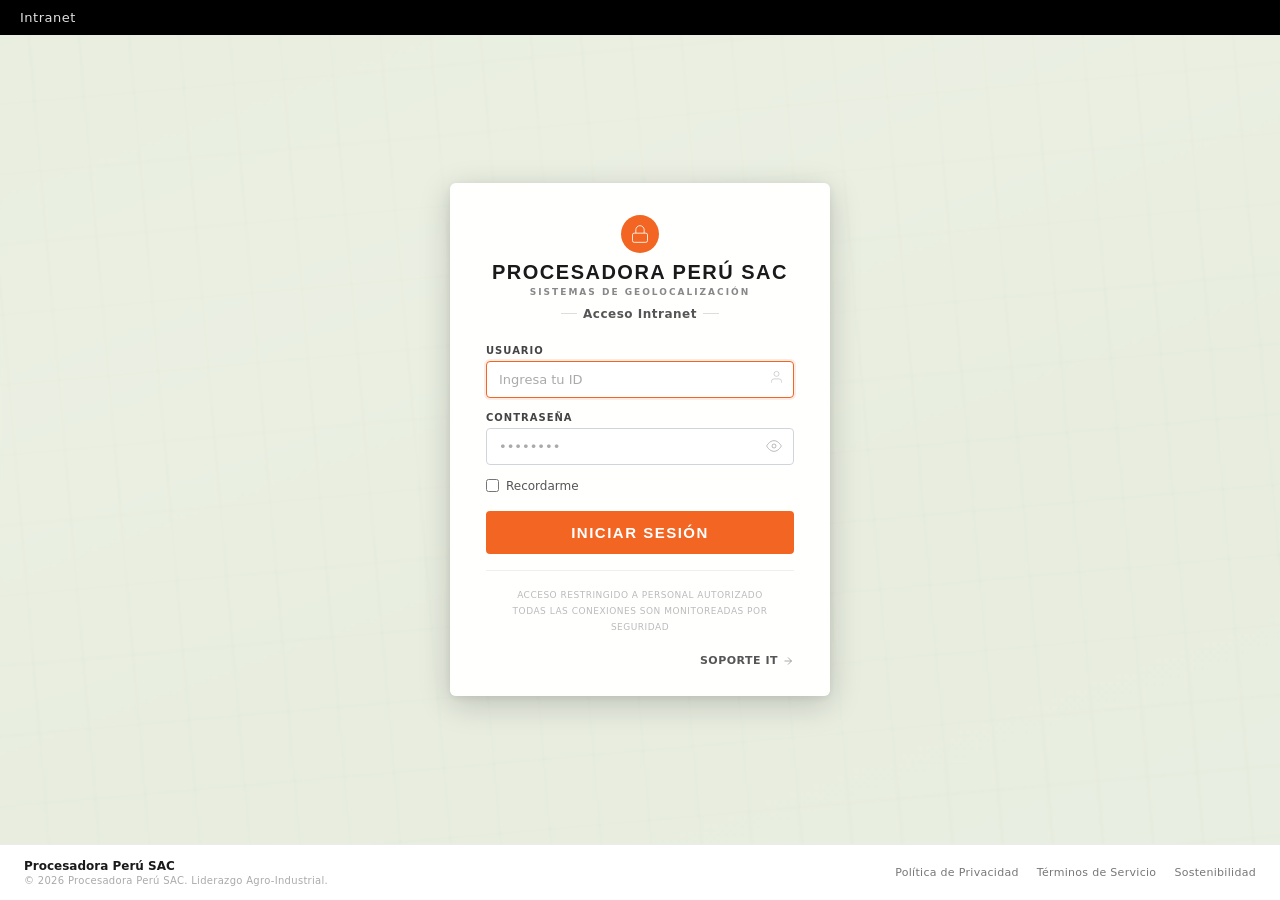
<file: index.html>
<!DOCTYPE html>
<html lang="es">
<head>
  <meta charset="UTF-8">
  <meta http-equiv="refresh" content="0; url=templates/loginIntranet.html">
  <title>Intranet Procesadora Perú</title>
</head>
<body>
  <p>Redireccionando a la intranet...</p>
  <script>
    window.location.href = 'templates/loginIntranet.html';
  </script>
</body>
</html>
</file>
<file: css/loginIntranet.css>
/* Fuentes del sistema como respaldo estricto al no usar CDNs */
*, *::before, *::after { box-sizing: border-box; margin: 0; padding: 0; }

body, html {
  min-height: 100vh;
  font-family: 'Barlow', system-ui, -apple-system, BlinkMacSystemFont, 'Segoe UI', Roboto, sans-serif;
}

.oculto { display: none !important; }

.contenedor-pantalla {
  min-height: 100vh;
  display: flex;
  flex-direction: column;
}

/* --- Cabecera --- */
.cabecera-oscura {
  background: #000000;
  padding: 10px 20px;
  display: flex;
  align-items: center;
}
.cabecera-oscura span {
  color: #e0e0e0;
  font-size: 13px;
  font-weight: 500;
  letter-spacing: 0.5px;
}
.cabecera-exito {
  padding: 10px 24px;
  justify-content: space-between;
}

/* --- Área Principal y Fondos --- */
.area-principal {
  flex: 1;
  display: flex;
  align-items: center;
  justify-content: center;
  padding: 24px 16px;
  position: relative;
}

.fondo-agricola {
  background:
    linear-gradient(160deg, rgba(180,200,150,0.18) 0%, rgba(200,210,170,0.12) 30%, rgba(160,185,130,0.15) 60%, rgba(140,170,110,0.1) 100%),
    repeating-linear-gradient(85deg, transparent, transparent 48px, rgba(100,130,80,0.06) 48px, rgba(100,130,80,0.06) 50px),
    repeating-linear-gradient(175deg, transparent, transparent 68px, rgba(80,120,60,0.04) 68px, rgba(80,120,60,0.04) 70px),
    #e8ede0;
}

.overlay-blur {
  position: absolute;
  inset: 0;
  background: rgba(240,244,235,0.55);
  backdrop-filter: blur(1px);
}

/* --- Tarjeta Login --- */
.tarjeta-login {
  position: relative;
  z-index: 1;
  background: rgba(255,255,255,0.97);
  border-radius: 6px;
  box-shadow: 0 8px 32px rgba(0,0,0,0.18), 0 2px 8px rgba(0,0,0,0.08);
  padding: 32px 36px 28px;
  width: 380px;
  max-width: 95vw;
}

.encabezado-tarjeta { text-align: center; margin-bottom: 24px; }
.icono-candado-container {
  width: 38px; height: 38px;
  background: #F26522;
  border-radius: 50%;
  display: flex; align-items: center; justify-content: center;
  margin: 0 auto 8px;
}
.titulo-empresa {
  font-family: 'Barlow Condensed', 'Arial Narrow', sans-serif;
  font-weight: 800; font-size: 20px; letter-spacing: 1.5px;
  color: #1a1a1a; text-transform: uppercase; margin-bottom: 3px;
}
.subtitulo-empresa {
  font-size: 9px; font-weight: 600; letter-spacing: 2px;
  color: #888; text-transform: uppercase; margin-bottom: 10px;
}
.divisor-texto {
  display: flex; align-items: center; justify-content: center; gap: 6px; margin-bottom: 4px;
}
.divisor-texto .linea { width: 16px; height: 1px; background: #ddd; }
.divisor-texto span { font-size: 12px; font-weight: 600; color: #555; letter-spacing: 0.5px; }

/* --- Formulario --- */
.grupo-campo { margin-bottom: 14px; }
.etiqueta-campo {
  font-size: 10px; font-weight: 700; letter-spacing: 1px;
  color: #444; text-transform: uppercase; margin-bottom: 5px; display: block;
}
.input-wrapper, .campo-contrasena-wrapper { position: relative; }
.campo-texto {
  width: 100%; padding: 10px 38px 10px 12px;
  border: 1px solid #d1d5db; border-radius: 4px;
  font-size: 13px; font-family: inherit;
  background: #fff; color: #111; outline: none; transition: border-color 0.2s;
}
.campo-texto:focus { border-color: #F26522; box-shadow: 0 0 0 2px rgba(242,101,34,0.12); }
.campo-texto::placeholder { color: #aaa; font-size: 13px; }
.campo-texto:disabled { background: #f5f5f5; cursor: not-allowed; }

.icono-input {
  position: absolute; right: 10px; top: 50%; transform: translateY(-50%); color: #bbb;
}
.boton-ojo {
  position: absolute; right: 10px; top: 50%; transform: translateY(-50%);
  background: none; border: none; cursor: pointer; color: #999;
  padding: 2px; display: flex; align-items: center;
}
.boton-ojo:hover { color: #555; }

.grupo-recordar {
  display: flex; align-items: center; gap: 7px; margin-bottom: 18px;
}
.checkbox-recordar { accent-color: #F26522; width: 13px; height: 13px; cursor: pointer; }
.grupo-recordar label { font-size: 12px; color: #555; cursor: pointer; user-select: none; }

.mensaje-error {
  background: #fef2f2; border: 1px solid #fca5a5; border-radius: 4px;
  padding: 8px 12px; font-size: 12px; color: #dc2626;
  display: flex; align-items: center; gap: 6px; margin-bottom: 14px;
}

.boton-ingresar {
  width: 100%; padding: 13px; background: #F26522; color: #fff;
  border: none; border-radius: 4px; font-size: 15px; font-weight: 700;
  letter-spacing: 1.5px; text-transform: uppercase; cursor: pointer;
  transition: background 0.2s, transform 0.1s; display: flex;
  align-items: center; justify-content: center; gap: 8px;
  font-family: 'Barlow Condensed', 'Arial Narrow', sans-serif;
}
.boton-ingresar:hover:not(:disabled) { background: #723A0F; }
.boton-ingresar:active:not(:disabled) { transform: scale(0.99); }
.boton-ingresar:disabled { background: #b8895e; cursor: not-allowed; }

.icono-cargando {
  width: 16px; height: 16px; border: 2px solid rgba(255,255,255,0.4);
  border-top-color: #fff; border-radius: 50%; animation: spin 0.7s linear infinite;
}

.separador { border: none; border-top: 1px solid #f0f0f0; margin: 16px 0; }
.avisos-seguridad { text-align: center; }
.avisos-seguridad p { font-size: 9px; color: #bbb; letter-spacing: 0.5px; text-transform: uppercase; line-height: 1.8; font-weight: 500; }

.soporte-it { text-align: right; margin-top: 14px; }
.enlace-soporte {
  font-size: 11px; font-weight: 600; letter-spacing: 0.5px; color: #555;
  text-decoration: none; text-transform: uppercase; display: inline-flex; align-items: center; gap: 4px; transition: color 0.15s;
}
.enlace-soporte:hover { color: #F26522; }

/* --- Pie de página --- */
.pie-pagina {
  background: #fff; border-top: 1px solid #ebebeb; padding: 14px 24px;
  display: flex; align-items: center; justify-content: space-between; flex-wrap: wrap; gap: 10px;
}
.pie-titulo { font-size: 12px; font-weight: 600; color: #1a1a1a; margin-bottom: 2px; }
.pie-copy { font-size: 10px; color: #aaa; letter-spacing: 0.3px; }
.pie-enlaces { display: flex; gap: 18px; align-items: center; }
.pie-enlace { color: #777; font-size: 11px; text-decoration: none; transition: color 0.15s; letter-spacing: 0.3px; }
.pie-enlace:hover { color: #F26522; }

/* --- Vista Éxito --- */
.pantalla-sesion { background: #f9fafb; animation: aparecerSesion 0.5s ease; }
.area-exito { flex: 1; display: flex; align-items: center; justify-content: center; padding: 24px; }
.tarjeta-exito {
  background: #fff; border-radius: 8px; box-shadow: 0 4px 20px rgba(0,0,0,0.1);
  padding: 36px 40px; max-width: 440px; width: 100%; text-align: center;
}
.icono-exito {
  width: 64px; height: 64px; border-radius: 50%; background: #ecfdf5;
  border: 2px solid #6ee7b7; display: flex; align-items: center; justify-content: center; margin: 0 auto 20px;
}
.exito-empresa { font-size: 11px; font-weight: 700; letter-spacing: 2px; color: #F26522; text-transform: uppercase; margin-bottom: 6px; }
.exito-titulo { font-size: 22px; font-weight: 700; color: #1a1a1a; margin-bottom: 6px; }
.exito-subtitulo { font-size: 13px; color: #666; margin-bottom: 24px; }

.caja-usuario {
  background: #f8f5f2; border: 1px solid #e8d8c8; border-radius: 6px;
  padding: 14px 16px; text-align: left; margin-bottom: 24px; display: flex; gap: 10px; align-items: flex-start;
}
.avatar-usuario {
  width: 38px; height: 38px; border-radius: 50%; background: #F26522;
  display: flex; align-items: center; justify-content: center; flex-shrink: 0;
}
.usuario-nombre { font-size: 13px; font-weight: 600; color: #1a1a1a; margin-bottom: 2px; }
.usuario-rol { font-size: 11px; color: #888; }
.usuario-token { font-size: 10px; color: #aaa; margin-top: 4px; font-family: monospace; }

.acciones-exito { display: flex; gap: 10px; }
.btn-dashboard {
  flex: 1; padding: 11px 0; background: #F26522; color: #fff; border: none;
  border-radius: 4px; font-size: 13px; font-weight: 600; cursor: pointer; letter-spacing: 0.5px;
}
.btn-cerrar {
  flex: 1; padding: 11px 0; background: #fff; color: #555; border: 1px solid #ddd;
  border-radius: 4px; font-size: 13px; font-weight: 500; cursor: pointer;
}
.btn-cerrar:disabled { cursor: not-allowed; opacity: 0.7; }

/* Insignia Sesión */
.insignia-activa {
  display: inline-flex; align-items: center; gap: 6px; background: #ecfdf5;
  border: 1px solid #6ee7b7; border-radius: 20px; padding: 3px 12px;
  font-size: 12px; color: #065f46; font-weight: 500;
}
.punto-verde {
  width: 7px; height: 7px; background: #10b981; border-radius: 50%; animation: pulso 1.5s infinite;
}

/* Animaciones */
@keyframes spin { to { transform: rotate(360deg); } }
@keyframes sacudida {
  0%,100% { transform: translateX(0); }
  20%,60% { transform: translateX(-6px); }
  40%,80% { transform: translateX(6px); }
}
.sacudir { animation: sacudida 0.4s ease; }
@keyframes aparecerSesion { from { opacity: 0; transform: translateY(16px); } to { opacity: 1; transform: translateY(0); } }
@keyframes pulso { 0%,100% { opacity: 1; transform: scale(1); } 50% { opacity: 0.7; transform: scale(1.3); } }
</file>
<file: css/reporte-incidencias.css>
/* ═══════════════════════════════════════════════════════════════
   PROCESADORA PERÚ S.A.C. — REPORTE INCIDENCIAS
   Incluye layout completo (topbar + sidebar + main + statusbar)
═══════════════════════════════════════════════════════════════ */

@import url('https://fonts.googleapis.com/css2?family=IBM+Plex+Mono:wght@400;500;600&family=Barlow+Condensed:wght@400;600;700&display=swap');

:root {
  --bg-glass:           rgba(255, 255, 255, 0.85);
  --borde-glass:        rgba(0, 0, 0, 0.1);
  --sombra-glass:       0 8px 32px 0 rgba(0, 0, 0, 0.1);

  --color-naranja:      #F26522;
  --color-naranja-glow: rgba(242, 101, 34, 0.15);
  --color-naranja-bg:   rgba(242, 101, 34, 0.08);
  --color-verde:        #8CC63F;
  --color-verde-glow:   rgba(140, 198, 63, 0.2);
  --color-verde-bg:     rgba(140, 198, 63, 0.1);
  --color-rojo:         #DC2626;
  --color-rojo-bg:      rgba(220, 38, 38, 0.08);
  --color-amarillo:     #D97706;
  --color-amarillo-bg:  rgba(217, 119, 6, 0.08);

  --color-texto:        #374151;
  --color-texto-suave:  #6b7280;
  --color-texto-fuerte: #111827;

  --fuente-titulos:     'Barlow Condensed', sans-serif;
  --fuente-datos:       'IBM Plex Mono', monospace;

  --sidebar-w:          200px;
  --topbar-h:           52px;
  --statusbar-h:        36px;
}

*, *::before, *::after { box-sizing: border-box; margin: 0; padding: 0; }
html, body { height: 100%; }

body {
  font-family: var(--fuente-datos);
  background: #f3f4f6;
  color: var(--color-texto);
  font-size: 13px;
}

/* ══════════════════════════════════════════
   TOPBAR
══════════════════════════════════════════ */
.topbar {
  position: fixed;
  top: 0; left: 0; right: 0;
  height: var(--topbar-h);
  z-index: 300;
  background: var(--bg-glass);
  backdrop-filter: blur(16px);
  -webkit-backdrop-filter: blur(16px);
  border-bottom: 1px solid var(--borde-glass);
  box-shadow: 0 2px 12px rgba(0,0,0,0.06);
  display: flex;
  align-items: center;
  padding: 0 20px;
  gap: 10px;
}

.btn-toggle-sidebar {
  background: none;
  border: none;
  cursor: pointer;
  font-size: 18px;
  color: var(--color-texto-suave);
  padding: 4px 6px;
  border-radius: 6px;
  transition: background 0.2s, color 0.2s;
  line-height: 1;
  flex-shrink: 0;
}
.btn-toggle-sidebar:hover {
  background: rgba(0,0,0,0.06);
  color: var(--color-naranja);
}

.topbar-titulo h1 {
  font-family: var(--fuente-titulos);
  font-size: 20px;
  font-weight: 700;
  color: var(--color-texto-fuerte);
  letter-spacing: 0.5px;
  line-height: 1.1;
}

.topbar-subtitulo {
  font-size: 11px;
  color: var(--color-texto-suave);
}

.topbar-acciones {
  margin-left: auto;
  display: flex;
  align-items: center;
  gap: 8px;
}

/* ══════════════════════════════════════════
   SIDEBAR
══════════════════════════════════════════ */
.sidebar {
  position: fixed;
  top: var(--topbar-h);
  left: 0;
  bottom: var(--statusbar-h);
  width: var(--sidebar-w);
  z-index: 200;
  background: var(--bg-glass);
  backdrop-filter: blur(16px);
  -webkit-backdrop-filter: blur(16px);
  border-right: 1px solid var(--borde-glass);
  display: flex;
  flex-direction: column;
  overflow-y: auto;
  transition: transform 0.25s ease;
}

.sidebar.oculto {
  transform: translateX(-100%);
}

/* Logo */
.sidebar-logo {
  display: flex;
  align-items: center;
  gap: 10px;
  padding: 16px 16px 14px;
  border-bottom: 1px solid var(--borde-glass);
}

.logo-icono { font-size: 22px; }

.logo-texto {
  display: flex;
  flex-direction: column;
  line-height: 1.2;
}

.logo-empresa {
  font-family: var(--fuente-titulos);
  font-size: 16px;
  font-weight: 700;
  color: var(--color-naranja);
  letter-spacing: 0.5px;
}

.logo-pais {
  font-size: 11px;
  color: var(--color-verde);
  text-transform: uppercase;
  letter-spacing: 2px;
}

/* Nav */
.sidebar-nav { padding: 8px 0; }

.sidebar-nav ul { list-style: none; }

.nav-item a {
  display: flex;
  align-items: center;
  gap: 10px;
  padding: 10px 16px;
  color: var(--color-texto);
  text-decoration: none;
  font-family: var(--fuente-titulos);
  font-size: 15px;
  font-weight: 500;
  border-left: 4px solid transparent;
  transition: all 0.2s;
}

.nav-item a:hover {
  background: rgba(0,0,0,0.04);
  color: var(--color-naranja);
  padding-left: 20px;
}

.nav-item.activo a {
  color: var(--color-naranja);
  font-weight: 700;
  background: var(--color-naranja-bg);
  border-left-color: var(--color-naranja);
}

.nav-icono { font-size: 15px; width: 20px; text-align: center; flex-shrink: 0; }
.nav-label { white-space: nowrap; overflow: hidden; text-overflow: ellipsis; }

/* Footer sidebar */
.sidebar-footer {
  margin-top: auto;
  padding: 16px;
  display: flex;
  flex-direction: column;
  gap: 8px;
  border-top: 1px solid var(--borde-glass);
}

.btn-exportar {
  width: 100%;
  background: var(--color-naranja);
  color: white;
  border: none;
  border-radius: 8px;
  padding: 10px 12px;
  font-family: var(--fuente-titulos);
  font-size: 14px;
  font-weight: 600;
  cursor: pointer;
  display: flex;
  align-items: center;
  justify-content: center;
  gap: 6px;
  transition: opacity 0.2s, box-shadow 0.2s;
}
.btn-exportar:hover {
  opacity: 0.88;
  box-shadow: 0 4px 12px var(--color-naranja-glow);
}

.sidebar-link {
  display: flex;
  align-items: center;
  gap: 8px;
  color: var(--color-texto-suave);
  font-size: 12px;
  text-decoration: none;
  padding: 4px 0;
  transition: color 0.2s;
}
.sidebar-link:hover { color: var(--color-naranja); }

/* ══════════════════════════════════════════
   MAIN WRAPPER
══════════════════════════════════════════ */
.main-wrapper {
  position: fixed;
  top: var(--topbar-h);
  left: var(--sidebar-w);
  right: 0;
  bottom: var(--statusbar-h);
  overflow-y: auto;
  transition: left 0.25s ease;
}

/* Cuando sidebar está oculto */
.sidebar.oculto ~ .main-wrapper {
  left: 0;
}

.main-content-inner {
  display: flex;
  flex-direction: column;
  min-height: 100%;
}

/* Header de página */
.main-header {
  background: var(--bg-glass);
  backdrop-filter: blur(12px);
  -webkit-backdrop-filter: blur(12px);
  border-bottom: 1px solid var(--borde-glass);
  padding: 18px 24px 16px;
  position: sticky;
  top: 0;
  z-index: 10;
}

.main-title {
  font-family: var(--fuente-titulos);
  font-size: 26px;
  font-weight: 700;
  color: var(--color-texto-fuerte);
  text-transform: uppercase;
  letter-spacing: 1px;
  line-height: 1;
}

.main-subtitle {
  font-size: 12px;
  color: var(--color-texto-suave);
  margin-top: 4px;
}

/* ══════════════════════════════════════════
   FILTROS TABS
══════════════════════════════════════════ */
.filtros-bar {
  background: var(--bg-glass);
  backdrop-filter: blur(12px);
  -webkit-backdrop-filter: blur(12px);
  border-bottom: 1px solid var(--borde-glass);
  padding: 0 24px;
  display: flex;
  align-items: center;
  gap: 4px;
  position: sticky;
  top: 70px;
  z-index: 9;
}

.tab-btn {
  padding: 14px 18px;
  font-family: var(--fuente-titulos);
  font-size: 15px;
  font-weight: 600;
  color: var(--color-texto-suave);
  border: none;
  background: none;
  cursor: pointer;
  border-bottom: 2px solid transparent;
  transition: all 0.2s;
  white-space: nowrap;
  letter-spacing: 0.3px;
  flex-shrink: 0;
}
.tab-btn:hover { color: var(--color-texto-fuerte); }
.tab-btn.activo {
  color: var(--color-naranja);
  border-bottom-color: var(--color-naranja);
}

.filtros-search {
  margin-left: auto;
  flex-shrink: 0;
  display: flex;
  align-items: center;
  gap: 6px;
  background: rgba(255,255,255,0.6);
  border: 1px solid var(--borde-glass);
  border-radius: 8px;
  padding: 6px 10px;
  font-size: 12px;
  color: var(--color-texto-suave);
  width: 220px;
  transition: border-color 0.2s;
}
.filtros-search:focus-within {
  border-color: var(--color-naranja);
  box-shadow: 0 0 0 3px var(--color-naranja-glow);
}
.filtros-search input {
  border: none;
  outline: none;
  background: transparent;
  font-size: 12px;
  font-family: var(--fuente-datos);
  width: 100%;
  color: var(--color-texto-fuerte);
}

/* ══════════════════════════════════════════
   GRID INCIDENCIAS
══════════════════════════════════════════ */
.incidencias-grid {
  padding: 20px 24px 24px;
  display: grid;
  grid-template-columns: repeat(auto-fill, minmax(300px, 1fr));
  gap: 16px;
  align-content: start;
  flex: 1;
}

/* ── CARD ── */
.inc-card {
  background: var(--bg-glass);
  backdrop-filter: blur(12px);
  -webkit-backdrop-filter: blur(12px);
  border: 1px solid var(--borde-glass);
  border-radius: 14px;
  box-shadow: var(--sombra-glass);
  padding: 18px;
  border-left: 4px solid var(--borde-glass);
  transition: box-shadow 0.2s, transform 0.2s;
}
.inc-card:hover {
  box-shadow: 0 12px 40px rgba(0,0,0,0.12);
  transform: translateY(-2px);
}

.inc-card.desvio { border-left-color: var(--color-rojo); }
.inc-card.tiempo { border-left-color: var(--color-amarillo); }
.inc-card.senal  { border-left-color: var(--color-naranja); }

.inc-card-header {
  display: flex;
  align-items: flex-start;
  justify-content: space-between;
  margin-bottom: 12px;
  gap: 8px;
}

.inc-tag {
  display: inline-block;
  font-family: var(--fuente-titulos);
  font-size: 10px;
  font-weight: 700;
  text-transform: uppercase;
  letter-spacing: .08em;
  padding: 3px 9px;
  border-radius: 5px;
  flex-shrink: 0;
}

.tag-desvio { background: var(--color-rojo-bg);     color: var(--color-rojo); }
.tag-tiempo { background: var(--color-amarillo-bg); color: var(--color-amarillo); }
.tag-senal  { background: var(--color-naranja-bg);  color: var(--color-naranja); }

.inc-tiempo-rel { font-size: 10px; color: var(--color-texto-suave); white-space: nowrap; }

.inc-titulo {
  font-family: var(--fuente-titulos);
  font-size: 17px;
  font-weight: 700;
  color: var(--color-texto-fuerte);
  margin-bottom: 4px;
  letter-spacing: 0.3px;
  line-height: 1.2;
}

.inc-operario {
  font-size: 12px;
  color: var(--color-texto-suave);
  margin-bottom: 12px;
}

.inc-meta {
  display: flex;
  align-items: center;
  gap: 10px;
  flex-wrap: wrap;
}

.inc-meta-item {
  display: flex;
  align-items: center;
  gap: 4px;
  font-size: 11px;
  color: var(--color-texto-suave);
}

.inc-estado {
  display: inline-block;
  padding: 3px 10px;
  border-radius: 12px;
  font-size: 10px;
  font-weight: 700;
  font-family: var(--fuente-titulos);
  letter-spacing: 0.4px;
  white-space: nowrap;
}
.estado-sin-resolver { background: var(--color-rojo-bg);     color: var(--color-rojo); }
.estado-en-revision  { background: var(--color-amarillo-bg); color: var(--color-amarillo); }
.estado-resuelto     { background: var(--color-verde-bg);    color: var(--color-verde); }

/* ── VACÍO ── */
.inc-vacio {
  grid-column: 1 / -1;
  text-align: center;
  padding: 60px 20px;
  color: var(--color-texto-suave);
  font-size: 13px;
}
.inc-vacio-icon { font-size: 40px; margin-bottom: 10px; }

/* ══════════════════════════════════════════
   STATUS BAR
══════════════════════════════════════════ */
.statusbar {
  position: fixed;
  bottom: 0; left: 0; right: 0;
  height: var(--statusbar-h);
  z-index: 300;
  background: var(--bg-glass);
  backdrop-filter: blur(16px);
  -webkit-backdrop-filter: blur(16px);
  border-top: 1px solid var(--borde-glass);
  display: flex;
  align-items: center;
  padding: 0 20px;
  gap: 20px;
  font-size: 11px;
  color: var(--color-texto-suave);
}

.status-item { display: flex; align-items: center; gap: 5px; }

.status-dot-verde {
  width: 7px; height: 7px;
  background: var(--color-verde);
  border-radius: 50%;
  box-shadow: 0 0 6px var(--color-verde-glow);
  flex-shrink: 0;
}

.status-dot-alerta {
  width: 7px; height: 7px;
  background: var(--color-naranja);
  border-radius: 50%;
  box-shadow: 0 0 6px var(--color-naranja-glow);
  flex-shrink: 0;
}

.status-sincronizado {
  margin-left: auto;
  background: var(--color-verde-bg);
  color: var(--color-verde);
  font-weight: 700;
  font-size: 10px;
  padding: 3px 10px;
  border-radius: 10px;
  display: flex;
  align-items: center;
  gap: 5px;
  font-family: var(--fuente-titulos);
  letter-spacing: 0.5px;
}

.status-copy { opacity: 0.6; }

/* ── SCROLLBAR ── */
::-webkit-scrollbar { width: 6px; height: 6px; }
::-webkit-scrollbar-track { background: rgba(0,0,0,0.03); border-radius: 4px; }
::-webkit-scrollbar-thumb { background: var(--color-naranja); border-radius: 4px; }
::-webkit-scrollbar-thumb:hover { background: #d4551a; }

/* ── SVG ICON DEFAULTS ── */
.nav-icono svg,
.logo-icono svg {
  width: 18px;
  height: 18px;
  stroke: currentColor;
  fill: none;
  stroke-width: 2;
  stroke-linecap: round;
  stroke-linejoin: round;
  flex-shrink: 0;
}

.logo-icono svg {
  width: 22px;
  height: 22px;
  stroke: var(--color-verde);
}

.logo-icono img {
  height: 32px;
  width: auto;
  max-width: 48px;
  object-fit: contain;
  display: block;
}

.logo-icono {
  display: flex;
  align-items: center;
  justify-content: center;
  flex-shrink: 0;
}

/* ── SIDEBAR OVERLAY (Móvil) ── */
.sidebar-overlay {
  position: fixed;
  top: 0;
  left: 0;
  width: 100%;
  height: 100%;
  background: rgba(0, 0, 0, 0.5);
  z-index: 199;
  opacity: 0;
  visibility: hidden;
  transition: opacity 0.25s ease, visibility 0.25s ease;
}

.sidebar-overlay.activo {
  opacity: 1;
  visibility: visible;
}

/* ═══════════════════════════════════════════════════
   RESPONSIVE — TABLET (768px — 1024px)
═══════════════════════════════════════════════════ */
@media (max-width: 1024px) {
  .incidencias-grid {
    grid-template-columns: repeat(auto-fill, minmax(260px, 1fr));
    padding: 16px;
    gap: 12px;
  }

  .topbar-subtitulo {
    display: none;
  }

  .filtros-bar {
    flex-wrap: wrap;
    gap: 6px;
    padding: 0 16px;
  }

  .filtros-search {
    width: 180px;
  }
}

/* ═══════════════════════════════════════════════════
   RESPONSIVE — MÓVIL (< 768px)
═══════════════════════════════════════════════════ */
@media (max-width: 768px) {
  :root {
    --topbar-h: 48px;
    --sidebar-w: 260px;
  }

  .topbar {
    padding: 0 12px;
    gap: 8px;
  }

  .topbar-titulo h1 {
    font-size: 16px;
  }

  .topbar-subtitulo {
    display: none;
  }

  /* Sidebar como drawer overlay en móvil */
  .sidebar {
    position: fixed;
    top: 0;
    left: 0;
    bottom: 0;
    width: var(--sidebar-w);
    z-index: 1000;
    padding-top: var(--topbar-h);
  }

  .main-wrapper {
    left: 0 !important;
  }

  .sidebar.oculto ~ .main-wrapper {
    left: 0;
  }

  .incidencias-grid {
    grid-template-columns: 1fr;
    padding: 12px;
    gap: 10px;
  }

  .inc-card {
    padding: 14px;
  }

  .inc-titulo {
    font-size: 15px;
  }

  .filtros-bar {
    padding: 0 12px;
    overflow-x: auto;
    flex-wrap: nowrap;
  }

  .tab-btn {
    padding: 10px 12px;
    font-size: 13px;
  }

  .filtros-search {
    width: 160px;
    min-width: 160px;
  }

  .main-header {
    padding: 14px 16px 12px;
  }

  .main-title {
    font-size: 20px;
  }

  .statusbar {
    padding: 0 10px;
    gap: 8px;
    font-size: 10px;
    flex-wrap: nowrap;
    overflow-x: auto;
  }

  .status-copy {
    display: none;
  }
}
</file>
<file: css/reporte-permanencia.css>
/* ═══════════════════════════════════════════════════════════════
   PROCESADORA PERÚ S.A.C. — PERMANENCIA Y TIEMPOS
   Incluye layout completo (topbar + sidebar + main + statusbar)
═══════════════════════════════════════════════════════════════ */

@import url('https://fonts.googleapis.com/css2?family=IBM+Plex+Mono:wght@400;500;600&family=Barlow+Condensed:wght@400;600;700&display=swap');

:root {
  --bg-glass:           rgba(255, 255, 255, 0.85);
  --borde-glass:        rgba(0, 0, 0, 0.1);
  --sombra-glass:       0 8px 32px 0 rgba(0, 0, 0, 0.1);

  --color-naranja:      #F26522;
  --color-naranja-glow: rgba(242, 101, 34, 0.15);
  --color-naranja-bg:   rgba(242, 101, 34, 0.08);
  --color-verde:        #8CC63F;
  --color-verde-glow:   rgba(140, 198, 63, 0.2);
  --color-verde-bg:     rgba(140, 198, 63, 0.1);
  --color-rojo:         #DC2626;
  --color-rojo-bg:      rgba(220, 38, 38, 0.08);
  --color-azul:         #2563EB;

  --color-texto:        #374151;
  --color-texto-suave:  #6b7280;
  --color-texto-fuerte: #111827;

  --fuente-titulos:     'Barlow Condensed', sans-serif;
  --fuente-datos:       'IBM Plex Mono', monospace;

  --sidebar-w:          200px;
  --topbar-h:           52px;
  --statusbar-h:        36px;
}

*, *::before, *::after { box-sizing: border-box; margin: 0; padding: 0; }
html, body { height: 100%; }

body {
  font-family: var(--fuente-datos);
  background: #f3f4f6;
  color: var(--color-texto);
  font-size: 13px;
}

/* ══════════════════════════════════════════
   TOPBAR
══════════════════════════════════════════ */
.topbar {
  position: fixed;
  top: 0; left: 0; right: 0;
  height: var(--topbar-h);
  z-index: 300;
  background: var(--bg-glass);
  backdrop-filter: blur(16px);
  -webkit-backdrop-filter: blur(16px);
  border-bottom: 1px solid var(--borde-glass);
  box-shadow: 0 2px 12px rgba(0,0,0,0.06);
  display: flex;
  align-items: center;
  padding: 0 20px;
  gap: 10px;
}

.btn-toggle-sidebar {
  background: none;
  border: none;
  cursor: pointer;
  font-size: 18px;
  color: var(--color-texto-suave);
  padding: 4px 6px;
  border-radius: 6px;
  transition: background 0.2s, color 0.2s;
  line-height: 1;
  flex-shrink: 0;
}
.btn-toggle-sidebar:hover {
  background: rgba(0,0,0,0.06);
  color: var(--color-naranja);
}

.topbar-titulo h1 {
  font-family: var(--fuente-titulos);
  font-size: 20px;
  font-weight: 700;
  color: var(--color-texto-fuerte);
  letter-spacing: 0.5px;
  line-height: 1.1;
}

.topbar-subtitulo {
  font-size: 11px;
  color: var(--color-texto-suave);
}

.topbar-acciones {
  margin-left: auto;
  display: flex;
  align-items: center;
  gap: 8px;
}

/* ══════════════════════════════════════════
   SIDEBAR
══════════════════════════════════════════ */
.sidebar {
  position: fixed;
  top: var(--topbar-h);
  left: 0;
  bottom: var(--statusbar-h);
  width: var(--sidebar-w);
  z-index: 200;
  background: var(--bg-glass);
  backdrop-filter: blur(16px);
  -webkit-backdrop-filter: blur(16px);
  border-right: 1px solid var(--borde-glass);
  display: flex;
  flex-direction: column;
  overflow-y: auto;
  transition: transform 0.25s ease;
}

.sidebar.oculto {
  transform: translateX(-100%);
}

.sidebar-logo {
  display: flex;
  align-items: center;
  gap: 10px;
  padding: 16px 16px 14px;
  border-bottom: 1px solid var(--borde-glass);
}

.logo-icono { font-size: 22px; }

.logo-texto {
  display: flex;
  flex-direction: column;
  line-height: 1.2;
}

.logo-empresa {
  font-family: var(--fuente-titulos);
  font-size: 16px;
  font-weight: 700;
  color: var(--color-naranja);
  letter-spacing: 0.5px;
}

.logo-pais {
  font-size: 11px;
  color: var(--color-verde);
  text-transform: uppercase;
  letter-spacing: 2px;
}

.sidebar-nav { padding: 8px 0; }
.sidebar-nav ul { list-style: none; }

.nav-item a {
  display: flex;
  align-items: center;
  gap: 10px;
  padding: 10px 16px;
  color: var(--color-texto);
  text-decoration: none;
  font-family: var(--fuente-titulos);
  font-size: 15px;
  font-weight: 500;
  border-left: 4px solid transparent;
  transition: all 0.2s;
}

.nav-item a:hover {
  background: rgba(0,0,0,0.04);
  color: var(--color-naranja);
  padding-left: 20px;
}

.nav-item.activo a {
  color: var(--color-naranja);
  font-weight: 700;
  background: var(--color-naranja-bg);
  border-left-color: var(--color-naranja);
}

.nav-icono { font-size: 15px; width: 20px; text-align: center; flex-shrink: 0; }
.nav-label { white-space: nowrap; overflow: hidden; text-overflow: ellipsis; }

.sidebar-footer {
  margin-top: auto;
  padding: 16px;
  display: flex;
  flex-direction: column;
  gap: 8px;
  border-top: 1px solid var(--borde-glass);
}

.btn-exportar {
  width: 100%;
  background: var(--color-naranja);
  color: white;
  border: none;
  border-radius: 8px;
  padding: 10px 12px;
  font-family: var(--fuente-titulos);
  font-size: 14px;
  font-weight: 600;
  cursor: pointer;
  display: flex;
  align-items: center;
  justify-content: center;
  gap: 6px;
  transition: opacity 0.2s, box-shadow 0.2s;
}
.btn-exportar:hover {
  opacity: 0.88;
  box-shadow: 0 4px 12px var(--color-naranja-glow);
}

.sidebar-link {
  display: flex;
  align-items: center;
  gap: 8px;
  color: var(--color-texto-suave);
  font-size: 12px;
  text-decoration: none;
  padding: 4px 0;
  transition: color 0.2s;
}
.sidebar-link:hover { color: var(--color-naranja); }

/* ══════════════════════════════════════════
   MAIN WRAPPER
══════════════════════════════════════════ */
.main-wrapper {
  position: fixed;
  top: var(--topbar-h);
  left: var(--sidebar-w);
  right: 0;
  bottom: var(--statusbar-h);
  overflow-y: auto;
  transition: left 0.25s ease;
}

.sidebar.oculto ~ .main-wrapper {
  left: 0;
}

.main-content-inner {
  display: flex;
  flex-direction: column;
  min-height: 100%;
}

.main-header {
  background: var(--bg-glass);
  backdrop-filter: blur(12px);
  -webkit-backdrop-filter: blur(12px);
  border-bottom: 1px solid var(--borde-glass);
  padding: 18px 24px 16px;
  position: sticky;
  top: 0;
  z-index: 10;
}

.main-label {
  font-size: 10px;
  font-weight: 600;
  color: var(--color-texto-suave);
  text-transform: uppercase;
  letter-spacing: .1em;
  margin-bottom: 4px;
}

.main-title {
  font-family: var(--fuente-titulos);
  font-size: 26px;
  font-weight: 700;
  color: var(--color-texto-fuerte);
  text-transform: uppercase;
  letter-spacing: 1px;
  line-height: 1;
}

.main-subtitle {
  font-size: 12px;
  color: var(--color-texto-suave);
  margin-top: 4px;
}

/* ══════════════════════════════════════════
   FILTROS
══════════════════════════════════════════ */
.filtros-bar {
  background: var(--bg-glass);
  backdrop-filter: blur(12px);
  -webkit-backdrop-filter: blur(12px);
  border-bottom: 1px solid var(--borde-glass);
  padding: 12px 24px;
  display: flex;
  align-items: center;
  gap: 12px;
  flex-wrap: wrap;
  position: relative;
  z-index: 40;
}

.filtro-fecha {
  display: flex;
  align-items: center;
  gap: 6px;
  background: rgba(255,255,255,0.6);
  border: 1px solid var(--borde-glass);
  border-radius: 8px;
  padding: 7px 10px;
  font-size: 12px;
  color: var(--color-texto-suave);
  transition: border-color 0.2s;
}
.filtro-fecha:focus-within { border-color: var(--color-naranja); }
.filtro-fecha input[type="date"] {
  border: none;
  outline: none;
  font-size: 12px;
  color: var(--color-texto-fuerte);
  font-family: var(--fuente-datos);
  background: transparent;
}

.filtro-sep { color: var(--color-texto-suave); font-size: 12px; }

.filtro-almacen {
  display: flex;
  align-items: center;
  gap: 6px;
  background: rgba(255,255,255,0.6);
  border: 1px solid var(--borde-glass);
  border-radius: 8px;
  padding: 7px 10px;
  font-size: 12px;
  color: var(--color-texto-fuerte);
  transition: border-color 0.2s;
}
.filtro-almacen:focus-within { border-color: var(--color-naranja); }
.filtro-almacen select {
  border: none;
  outline: none;
  font-size: 12px;
  font-family: var(--fuente-datos);
  color: var(--color-texto-fuerte);
  background: transparent;
  cursor: pointer;
}

/* ── Dropdown de almacén personalizado (reemplaza el popup nativo) ── */
.filtro-almacen { position: relative; }

.almacen-select-oculto {
  position: absolute;
  width: 1px;
  height: 1px;
  opacity: 0;
  pointer-events: none;
  overflow: hidden;
}

.almacen-trigger {
  display: flex;
  align-items: center;
  gap: 8px;
  min-width: 0;
  max-width: 100%;
  border: none;
  outline: none;
  background: transparent;
  font-size: 12px;
  font-family: var(--fuente-datos);
  color: var(--color-texto-fuerte);
  cursor: pointer;
  padding: 0;
}
.almacen-trigger-label {
  min-width: 0;
  overflow: hidden;
  white-space: nowrap;
  text-overflow: ellipsis;
}
.almacen-caret {
  flex-shrink: 0;
  color: var(--color-texto-suave);
  transition: transform 0.2s ease;
}
.almacen-trigger[aria-expanded="true"] .almacen-caret { transform: rotate(180deg); }

.almacen-panel {
  position: absolute;
  top: calc(100% + 6px);
  left: 0;
  z-index: 300;
  display: none;
  width: max-content;
  min-width: 220px;
  max-width: min(380px, calc(100vw - 32px));
  max-height: 280px;
  overflow-y: auto;
  background: var(--bg-glass);
  backdrop-filter: blur(16px);
  -webkit-backdrop-filter: blur(16px);
  border: 1px solid var(--borde-glass);
  border-radius: 8px;
  box-shadow: var(--sombra-glass);
  padding: 4px;
}
.almacen-panel.abierto { display: block; }

.almacen-opt {
  font-size: 12px;
  font-family: var(--fuente-datos);
  color: var(--color-texto);
  padding: 8px 10px;
  border-radius: 6px;
  cursor: pointer;
  white-space: normal;
  word-break: break-word;
  line-height: 1.35;
  transition: background 0.12s, color 0.12s;
}
.almacen-opt:hover { background: var(--color-naranja-bg); }
.almacen-opt.seleccionado {
  background: var(--color-naranja-bg);
  color: var(--color-naranja);
  font-weight: 600;
}

.filtros-right { margin-left: auto; display: flex; gap: 8px; }

.btn-export-small {
  display: flex;
  align-items: center;
  gap: 5px;
  padding: 7px 12px;
  border-radius: 8px;
  font-family: var(--fuente-titulos);
  font-size: 13px;
  font-weight: 600;
  cursor: pointer;
  background: rgba(255,255,255,0.7);
  border: 1px solid var(--borde-glass);
  color: var(--color-texto);
  text-decoration: none;
  letter-spacing: 0.3px;
  transition: background 0.2s, box-shadow 0.2s;
}
.btn-export-small:hover { background: rgba(255,255,255,0.95); box-shadow: var(--sombra-glass); }
.btn-export-pdf  { color: var(--color-rojo); }
.btn-export-xlsx { color: var(--color-verde); }

/* ══════════════════════════════════════════
   KPI CARDS
══════════════════════════════════════════ */
.kpi-row {
  display: grid;
  grid-template-columns: 1fr 1fr;
  gap: 16px;
  padding: 20px 24px 0;
}

.kpi-card {
  background: var(--bg-glass);
  backdrop-filter: blur(12px);
  -webkit-backdrop-filter: blur(12px);
  border: 1px solid var(--borde-glass);
  border-radius: 16px;
  box-shadow: var(--sombra-glass);
  padding: 18px 22px;
  position: relative;
  display: flex;
  align-items: flex-start;
  justify-content: space-between;
  overflow: hidden;
}

.kpi-card::after {
  content: '';
  position: absolute;
  top: 0; left: 0; right: 0;
  height: 3px;
  border-radius: 16px 16px 0 0;
}
.kpi-naranja::after { background: var(--color-naranja); }
.kpi-verde::after   { background: var(--color-verde); }

.kpi-label {
  font-size: 10px;
  font-weight: 600;
  text-transform: uppercase;
  letter-spacing: .1em;
  color: var(--color-texto-suave);
  margin-bottom: 6px;
}

.kpi-val {
  font-family: var(--fuente-titulos);
  font-size: 38px;
  font-weight: 700;
  color: var(--color-texto-fuerte);
  margin-bottom: 4px;
}
.kpi-val span { font-size: 16px; font-weight: 500; color: var(--color-texto-suave); }

.kpi-delta { font-size: 11px; }
.kpi-delta.baja { color: var(--color-rojo); }
.kpi-delta.sube { color: var(--color-verde); }

/* Descripción/fórmula del KPI: discreta, técnica, monoespaciada */
.kpi-formula {
  font-family: var(--fuente-mono, 'IBM Plex Mono', monospace);
  font-size: 10px;
  line-height: 1.3;
  color: var(--color-texto-suave);
  opacity: .8;
  margin-top: 2px;
}

.kpi-icon-wrap {
  width: 40px; height: 40px;
  border-radius: 10px;
  display: flex; align-items: center; justify-content: center;
  font-size: 20px;
}
.kpi-naranja .kpi-icon-wrap { background: var(--color-naranja-bg); }
.kpi-verde   .kpi-icon-wrap { background: var(--color-verde-bg); }

/* ══════════════════════════════════════════
   TABLA
══════════════════════════════════════════ */
.tabla-section { padding: 20px 24px 24px; }

.tabla-card {
  background: var(--bg-glass);
  backdrop-filter: blur(12px);
  -webkit-backdrop-filter: blur(12px);
  border: 1px solid var(--borde-glass);
  border-radius: 16px;
  box-shadow: var(--sombra-glass);
  overflow: hidden;
}

.tabla-header {
  display: flex;
  align-items: center;
  justify-content: space-between;
  padding: 16px 18px;
  border-bottom: 1px solid var(--borde-glass);
}

.tabla-title {
  font-family: var(--fuente-titulos);
  font-size: 16px;
  font-weight: 700;
  color: var(--color-texto-fuerte);
  text-transform: uppercase;
  letter-spacing: 0.5px;
}

.tabla-buscar {
  display: flex;
  align-items: center;
  gap: 6px;
  background: rgba(255,255,255,0.6);
  border: 1px solid var(--borde-glass);
  border-radius: 8px;
  padding: 7px 10px;
  font-size: 12px;
  color: var(--color-texto-suave);
  width: 220px;
  transition: border-color 0.2s;
}
.tabla-buscar:focus-within {
  border-color: var(--color-naranja);
  box-shadow: 0 0 0 3px var(--color-naranja-glow);
}
.tabla-buscar input {
  border: none;
  outline: none;
  background: transparent;
  font-size: 12px;
  font-family: var(--fuente-datos);
  width: 100%;
  color: var(--color-texto-fuerte);
}

table { width: 100%; border-collapse: collapse; }

thead tr { background: rgba(243, 244, 246, 0.6); }

thead th {
  padding: 11px 16px;
  text-align: left;
  font-size: 10px;
  font-weight: 600;
  color: var(--color-texto-suave);
  text-transform: uppercase;
  letter-spacing: .07em;
  border-bottom: 1px solid var(--borde-glass);
}

tbody tr {
  border-bottom: 1px solid var(--borde-glass);
  transition: background 0.15s;
}
tbody tr:hover { background: var(--color-naranja-bg); }
tbody tr:last-child { border-bottom: none; }
tbody td { padding: 12px 16px; color: var(--color-texto); }

.td-id     { color: var(--color-naranja); font-weight: 600; font-size: 12px; }
.td-nombre { font-weight: 600; color: var(--color-texto-fuerte); }
.td-tiempo-excedido { color: var(--color-rojo); font-weight: 700; }

.badge-estado {
  display: inline-block;
  padding: 3px 10px;
  border-radius: 12px;
  font-size: 11px;
  font-weight: 700;
  font-family: var(--fuente-titulos);
  letter-spacing: 0.3px;
}
.badge-completado { background: var(--color-verde-bg);      color: var(--color-verde); }
.badge-activo     { background: rgba(37, 99, 235, 0.1);     color: var(--color-azul); }
.badge-excedido   { background: var(--color-naranja-bg);    color: var(--color-naranja); }

.tabla-footer {
  display: flex;
  align-items: center;
  justify-content: space-between;
  padding: 12px 18px;
  border-top: 1px solid var(--borde-glass);
  font-size: 11px;
  color: var(--color-texto-suave);
  background: rgba(243, 244, 246, 0.4);
}

/* Paginación */
.paginacion { display: flex; align-items: center; gap: 4px; }

.pag-btn {
  width: 28px; height: 28px;
  border-radius: 6px;
  border: 1px solid var(--borde-glass);
  background: rgba(255,255,255,0.6);
  font-size: 12px;
  cursor: pointer;
  display: flex; align-items: center; justify-content: center;
  color: var(--color-texto-suave);
  font-family: var(--fuente-datos);
  transition: all 0.2s;
}
.pag-btn:hover {
  background: var(--color-naranja-bg);
  color: var(--color-naranja);
  border-color: rgba(242,101,34,0.3);
}
.pag-btn.activo {
  background: var(--color-naranja);
  color: white;
  border-color: var(--color-naranja);
  box-shadow: 0 0 8px var(--color-naranja-glow);
}

/* Row loading */
.loading-row td {
  text-align: center;
  color: var(--color-texto-suave);
  padding: 36px;
  font-style: italic;
}

/* ══════════════════════════════════════════
   STATUS BAR
══════════════════════════════════════════ */
.statusbar {
  position: fixed;
  bottom: 0; left: 0; right: 0;
  height: var(--statusbar-h);
  z-index: 300;
  background: var(--bg-glass);
  backdrop-filter: blur(16px);
  -webkit-backdrop-filter: blur(16px);
  border-top: 1px solid var(--borde-glass);
  display: flex;
  align-items: center;
  padding: 0 20px;
  gap: 20px;
  font-size: 11px;
  color: var(--color-texto-suave);
}

.status-item { display: flex; align-items: center; gap: 5px; }

.status-dot-verde {
  width: 7px; height: 7px;
  background: var(--color-verde);
  border-radius: 50%;
  box-shadow: 0 0 6px var(--color-verde-glow);
  flex-shrink: 0;
}

.status-dot-alerta {
  width: 7px; height: 7px;
  background: var(--color-naranja);
  border-radius: 50%;
  box-shadow: 0 0 6px var(--color-naranja-glow);
  flex-shrink: 0;
}

.status-sincronizado {
  margin-left: auto;
  background: var(--color-verde-bg);
  color: var(--color-verde);
  font-weight: 700;
  font-size: 10px;
  padding: 3px 10px;
  border-radius: 10px;
  display: flex;
  align-items: center;
  gap: 5px;
  font-family: var(--fuente-titulos);
  letter-spacing: 0.5px;
}

.status-copy { opacity: 0.6; }

/* ── SCROLLBAR ── */
::-webkit-scrollbar { width: 6px; height: 6px; }
::-webkit-scrollbar-track { background: rgba(0,0,0,0.03); border-radius: 4px; }
::-webkit-scrollbar-thumb { background: var(--color-naranja); border-radius: 4px; }
::-webkit-scrollbar-thumb:hover { background: #d4551a; }

/* ══════════════════════════════════════════
   TAB BAR (Permanencia por sesión / Detalle por producto)
══════════════════════════════════════════ */
.tab-bar {
  display: flex;
  gap: 0;
  padding: 0 18px;
  border-bottom: 1px solid var(--borde-glass);
  background: rgba(243, 244, 246, 0.4);
}

.tab-btn {
  padding: 10px 18px;
  font-family: var(--fuente-titulos);
  font-size: 13px;
  font-weight: 600;
  letter-spacing: 0.3px;
  background: none;
  border: none;
  border-bottom: 2px solid transparent;
  cursor: pointer;
  color: var(--color-texto-suave);
  margin-bottom: -1px;
  transition: color 0.15s, border-color 0.15s;
}

.tab-btn:hover {
  color: var(--color-naranja);
}

.tab-btn.tab-activo {
  color: var(--color-naranja);
  border-bottom-color: var(--color-naranja);
}

/* ── SVG ICON DEFAULTS ── */
.nav-icono svg,
.logo-icono svg {
  width: 18px;
  height: 18px;
  stroke: currentColor;
  fill: none;
  stroke-width: 2;
  stroke-linecap: round;
  stroke-linejoin: round;
  flex-shrink: 0;
}

.logo-icono svg {
  width: 22px;
  height: 22px;
  stroke: var(--color-verde);
}

.logo-icono img {
  height: 32px;
  width: auto;
  max-width: 48px;
  object-fit: contain;
  display: block;
}

.logo-icono {
  display: flex;
  align-items: center;
  justify-content: center;
  flex-shrink: 0;
}

/* ── SIDEBAR OVERLAY (Móvil) ── */
.sidebar-overlay {
  position: fixed;
  top: 0;
  left: 0;
  width: 100%;
  height: 100%;
  background: rgba(0, 0, 0, 0.5);
  z-index: 199;
  opacity: 0;
  visibility: hidden;
  transition: opacity 0.25s ease, visibility 0.25s ease;
}

.sidebar-overlay.activo {
  opacity: 1;
  visibility: visible;
}

/* ═══════════════════════════════════════════════════
   RESPONSIVE — TABLET (768px — 1024px)
═══════════════════════════════════════════════════ */
@media (max-width: 1024px) {
  .kpi-row {
    grid-template-columns: 1fr;
    padding: 16px;
    gap: 12px;
  }

  .topbar-subtitulo {
    display: none;
  }

  .filtros-bar {
    flex-wrap: wrap;
    gap: 8px;
    padding: 10px 16px;
  }

  /* El filtro de almacén no debe estirar la barra con nombres largos */
  .filtro-almacen {
    min-width: 0;
    max-width: 100%;
  }
  .filtro-almacen select {
    min-width: 0;
    max-width: 100%;
    overflow: hidden;
    white-space: nowrap;
    text-overflow: ellipsis;
  }

  .tabla-buscar {
    width: 180px;
  }
}

/* ═══════════════════════════════════════════════════
   RESPONSIVE — MÓVIL (< 768px)
═══════════════════════════════════════════════════ */
@media (max-width: 768px) {
  :root {
    --topbar-h: 48px;
    --sidebar-w: 260px;
  }

  .topbar {
    padding: 0 12px;
    gap: 8px;
  }

  .topbar-titulo h1 {
    font-size: 16px;
  }

  .topbar-subtitulo {
    display: none;
  }

  /* Sidebar como drawer overlay en móvil */
  .sidebar {
    position: fixed;
    top: 0;
    left: 0;
    bottom: 0;
    width: var(--sidebar-w);
    z-index: 1000;
    padding-top: var(--topbar-h);
  }

  .main-wrapper {
    left: 0 !important;
    overflow-x: hidden;
  }

  .sidebar.oculto ~ .main-wrapper {
    left: 0;
  }

  .kpi-row {
    padding: 12px;
    gap: 10px;
  }

  .kpi-val {
    font-size: 28px;
  }

  .filtros-bar {
    padding: 10px 12px;
    gap: 6px;
  }

  .filtro-fecha, .filtro-almacen {
    padding: 6px 8px;
    font-size: 11px;
  }

  /* En móvil el selector de almacén toma su propia fila completa */
  .filtro-almacen {
    width: 100%;
    min-width: 0;
  }
  .filtro-almacen select {
    flex: 1;
    min-width: 0;
    max-width: 100%;
    overflow: hidden;
    white-space: nowrap;
    text-overflow: ellipsis;
  }

  .filtros-right {
    margin-left: 0;
    width: 100%;
  }

  .btn-export-small {
    flex: 1;
    justify-content: center;
  }

  .tabla-section {
    padding: 12px;
  }

  .tabla-header {
    flex-direction: column;
    gap: 10px;
    align-items: stretch;
  }

  .tabla-buscar {
    width: 100%;
  }

  .tab-bar {
    padding: 0 12px;
    overflow-x: auto;
  }

  .tab-btn {
    padding: 8px 12px;
    font-size: 12px;
    white-space: nowrap;
  }

  table {
    display: block;
    overflow-x: auto;
    white-space: nowrap;
  }

  thead th {
    padding: 8px 12px;
    font-size: 9px;
  }

  tbody td {
    padding: 10px 12px;
    font-size: 12px;
  }

  .tabla-footer {
    flex-direction: column;
    gap: 8px;
    align-items: center;
  }

  .main-header {
    padding: 14px 16px 12px;
  }

  .main-title {
    font-size: 20px;
  }

  .statusbar {
    padding: 0 10px;
    gap: 8px;
    font-size: 10px;
    flex-wrap: nowrap;
    overflow-x: auto;
  }

  .status-copy {
    display: none;
  }
}
</file>
